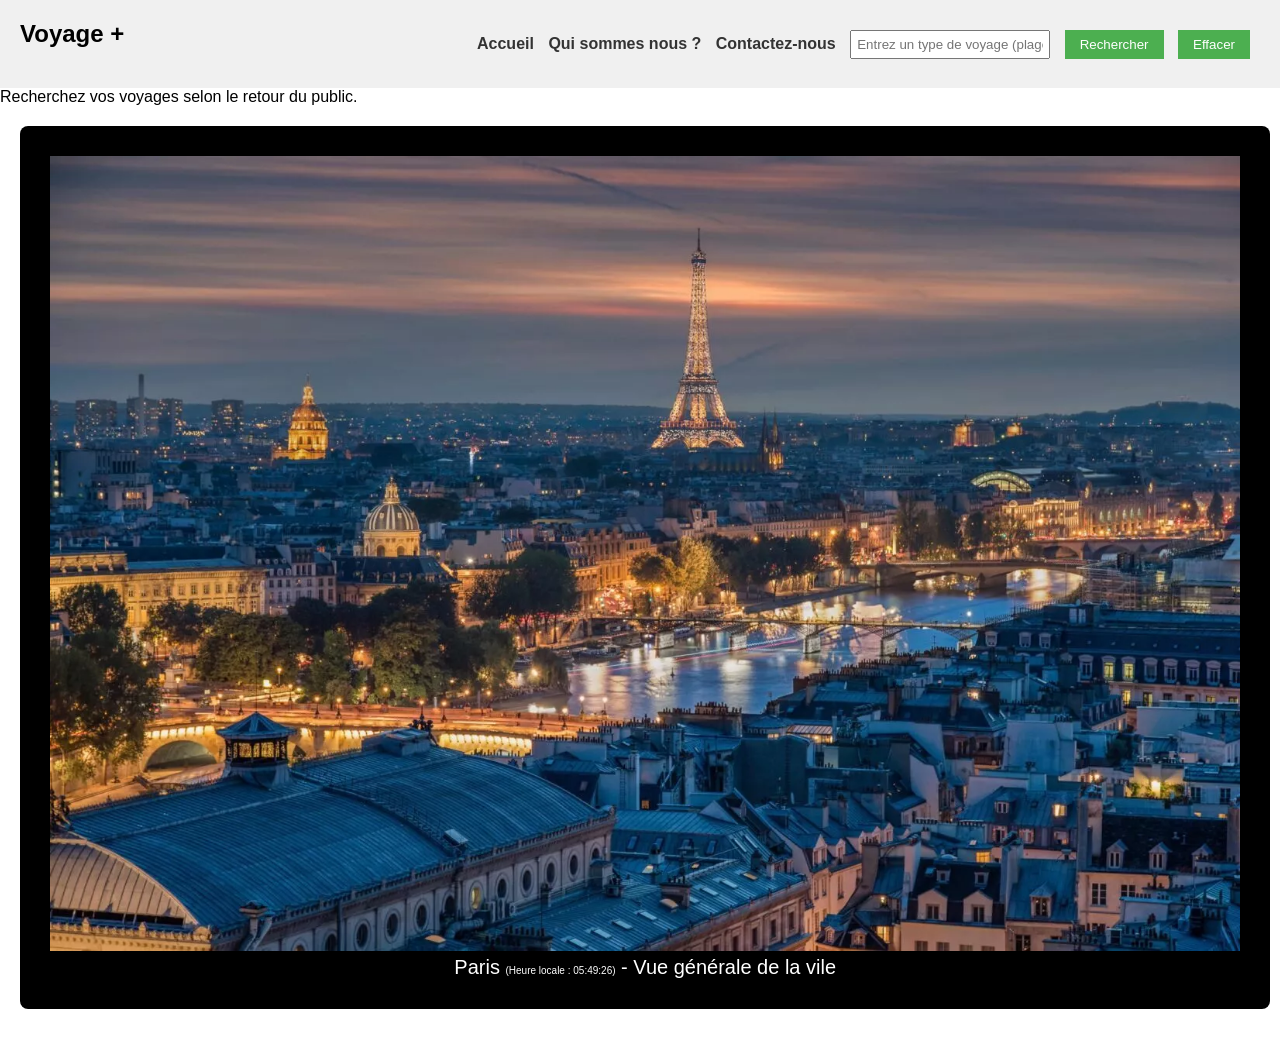
<file: index.html>
<!DOCTYPE html>
<html lang="fr">
<head>
  <meta charset="UTF-8">
  <title>Voyage +</title>
  <link rel="stylesheet" href="./style.css">
</head>
<body>
  <nav><h1>Voyage +</h1>
    <ul>
      <li><a href="./index.html" id="home">Accueil </a></li>
      <li><a href="./about.html" id="About">Qui sommes nous ?</a></li>
      <li><a href="./contact.html" id="contact">Contactez-nous</a></li>
      <li><input type="text" id="searchInput" placeholder="Entrez un type de voyage (plage, temple, etc...)">  </li>
      <li><button id='btnSearch'>Rechercher</button>
      <li><button id='btnReset'>Effacer</button>
    </ul>
    </nav>
    <p>Recherchez vos voyages selon le retour du public.</p>
    <div id="result" class="grille-conteneur">
      <div class="grille-item">
        <img src="./Paris-en-photos-scaled-1536x1026.webp" style="width: 93vw">
        <p>Paris <span id="heureLocale" style="font-size:10px"></span> - Vue générale de la vile </p>
      </div>
      <script src="./script.js"></script>
    </body>
</html>
</file>
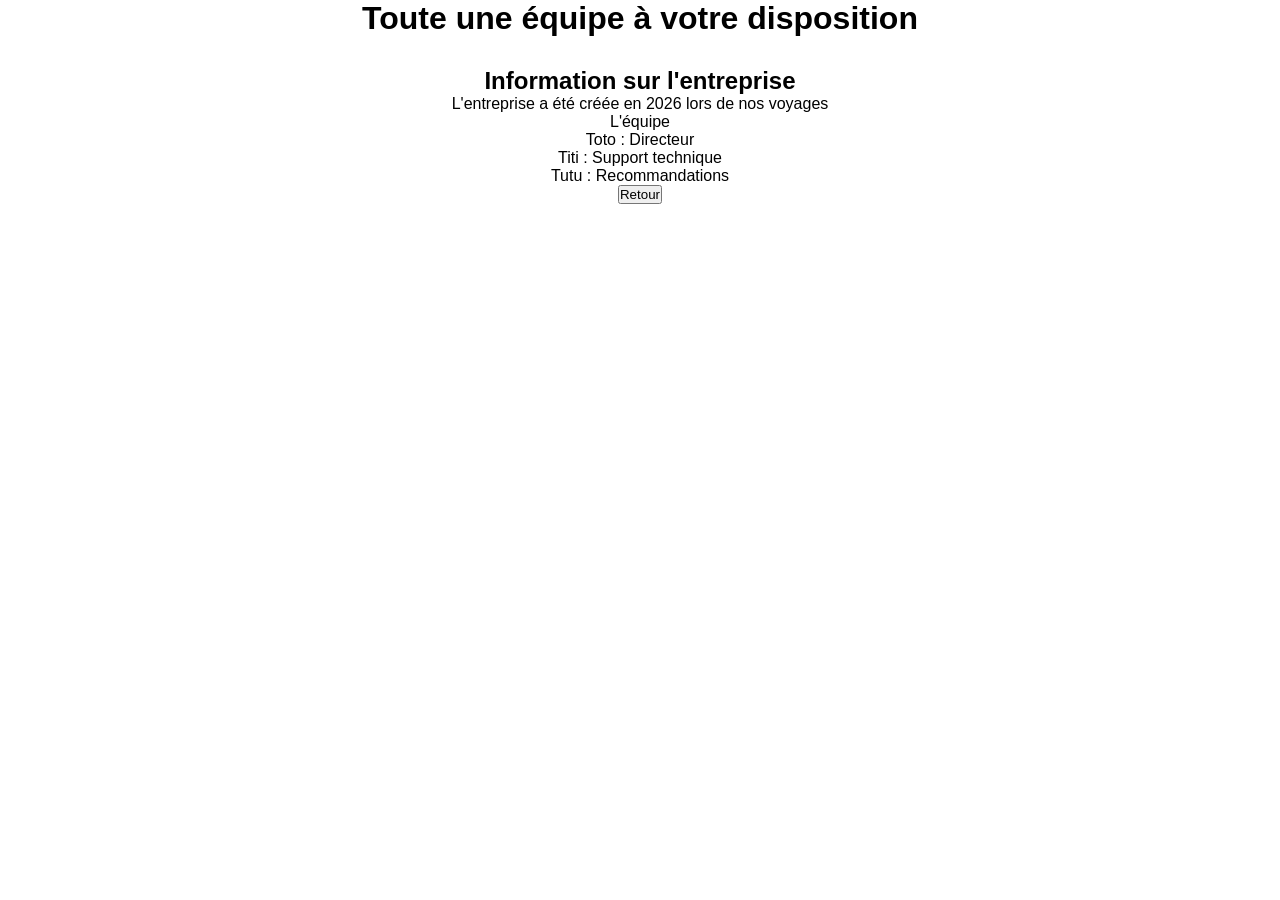
<file: about.html>
<!DOCTYPE html>
<html lang="fr">
<head>
  <meta charset="UTF-8">
  <title>A propos de nous</title>
  <link rel="stylesheet" href="./style.css">
  <style>
    body{
        text-align: center;
    }
    /* Un peu de style de base à des fins de démonstration */
    #contactForm {
      max-width: 400px;
      margin: 0 auto;
    }
    #contactForm input,
    #contactForm textarea {
      width: 100%;
      margin-bottom: 15px;
      padding: 8px;
    }
    #contactForm button {
      padding: 10px 20px;
      background-color: #007bff;
      color: white;
      border: none;
      cursor: pointer;
    }
    #contactForm button:hover {
      background-color: #0056b3;
    }
  </style>
</head>
<body>
    <form action="./index.html">
        <h1>Toute une équipe à votre disposition</h1>
        <h2>Information sur l'entreprise</h2>
        <p>L'entreprise a été créée en 2026 lors de nos voyages</p>
        <p>L'équipe</p>
        <ul>
            <li>Toto : Directeur</li>
            <li>Titi : Support technique</li>
            <li>Tutu : Recommandations</li>
        </ul>
        <input type="submit" value="Retour" >
    </form>
</body>
</html>
</file>
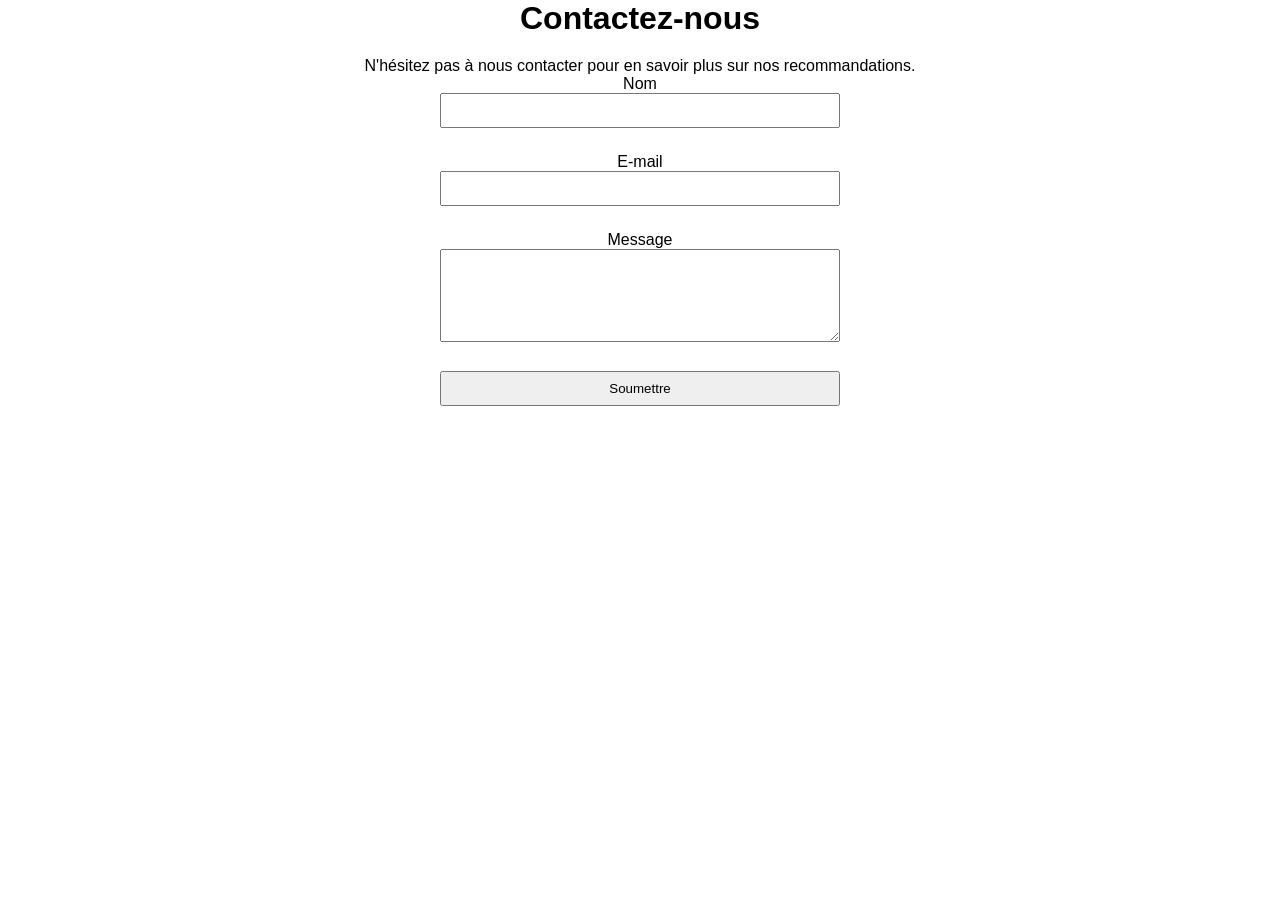
<file: contact.html>
<!DOCTYPE html>
<html lang="fr">
<head>
  <meta charset="UTF-8">
  <title>Contactez-nous</title>
  <link rel="stylesheet" href="./style.css">
  <style>
    body{
        text-align: center;
    }
    /* Un peu de style de base à des fins de démonstration */
    #contactForm {
      max-width: 400px;
      margin: 0 auto;
    }
    #contactForm input,
    #contactForm textarea {
      width: 100%;
      margin-bottom: 15px;
      padding: 8px;
    }
    #contactForm button {
      padding: 10px 20px;
      background-color: #007bff;
      color: white;
      border: none;
      cursor: pointer;
    }
    #contactForm button:hover {
      background-color: #0056b3;
    }
  </style>
</head>
<body>
  <h1>Contactez-nous</h1>
  <p>N'hésitez pas à nous contacter pour en savoir plus sur nos recommandations.</p>

  <form id="contactForm">
    <div>
      <label for="name">Nom</label>
      <input type="text" id="name" name="name" required>
    </div>
    <div>
      <label for="email">E-mail</label>
      <input type="email" id="email" name="email" required>
    </div>
    <div>
      <label for="message">Message</label>
      <textarea id="message" name="message" rows="5" required></textarea>
    </div>
    <input type="submit" value="Soumettre" onclick="thankyou()" formaction="./index.html">
  </form>
  <script>
    function thankyou(){
        alert('Merci de nous avoir contactés !')
    }
  </script>
</body>
</html>
</file>
<file: style.css>
/* Basic CSS for the navigation bar */

*{
    margin: 0;
    padding: 0;
    box-sizing: border-box;
}
nav {
    background-color: #f0f0f0;
    padding: 20px;
    display: flex;
    align-items: center;
    justify-content: space-between;
    
  }
  
  nav ul {
    list-style-type: none;
    /* padding: 0; */
  }
  
  nav ul li {
    display: inline;
    margin-right: 10px;
  }
  
  nav a {
    text-decoration: none;
    color: #333;
    font-weight: bold;
  }
  
  /* Basic CSS for the form elements */
  body {
    font-family: Arial, sans-serif;
    /* margin: 20px; */
  }
  
  h1 {
    margin-bottom: 20px;
  }
  
  div {
    margin-bottom: 10px;
  }
  
  label {
    display: inline-block;
    width: 100px;
  }
  
  input[type="text"],
  input[type="number"],
  select {
    width: 200px;
    padding: 5px;
  }
  
  button {
    padding: 7px 15px;
    background-color: #4CAF50;
    color: white;
    border: none;
    cursor: pointer;
  }
  
  button:hover {
    background-color: #45a049;
  }
  
  /* Basic CSS for the report section */
  h2 {
    margin-top: 30px;
  }
  
  
    /* Le conteneur de la grille */
.grille-conteneur {
    display: grid; /* Active CSS Grid */
    gap: 15px; /* Espace entre les éléments */
    padding: 20px;
}

/* Les éléments de la grille */
.grille-item {
    background-color: #000;
    color: white;
    text-align: center;
    padding: 30px;
    font-size: 20px;
    border-radius: 8px;
}
</file>
